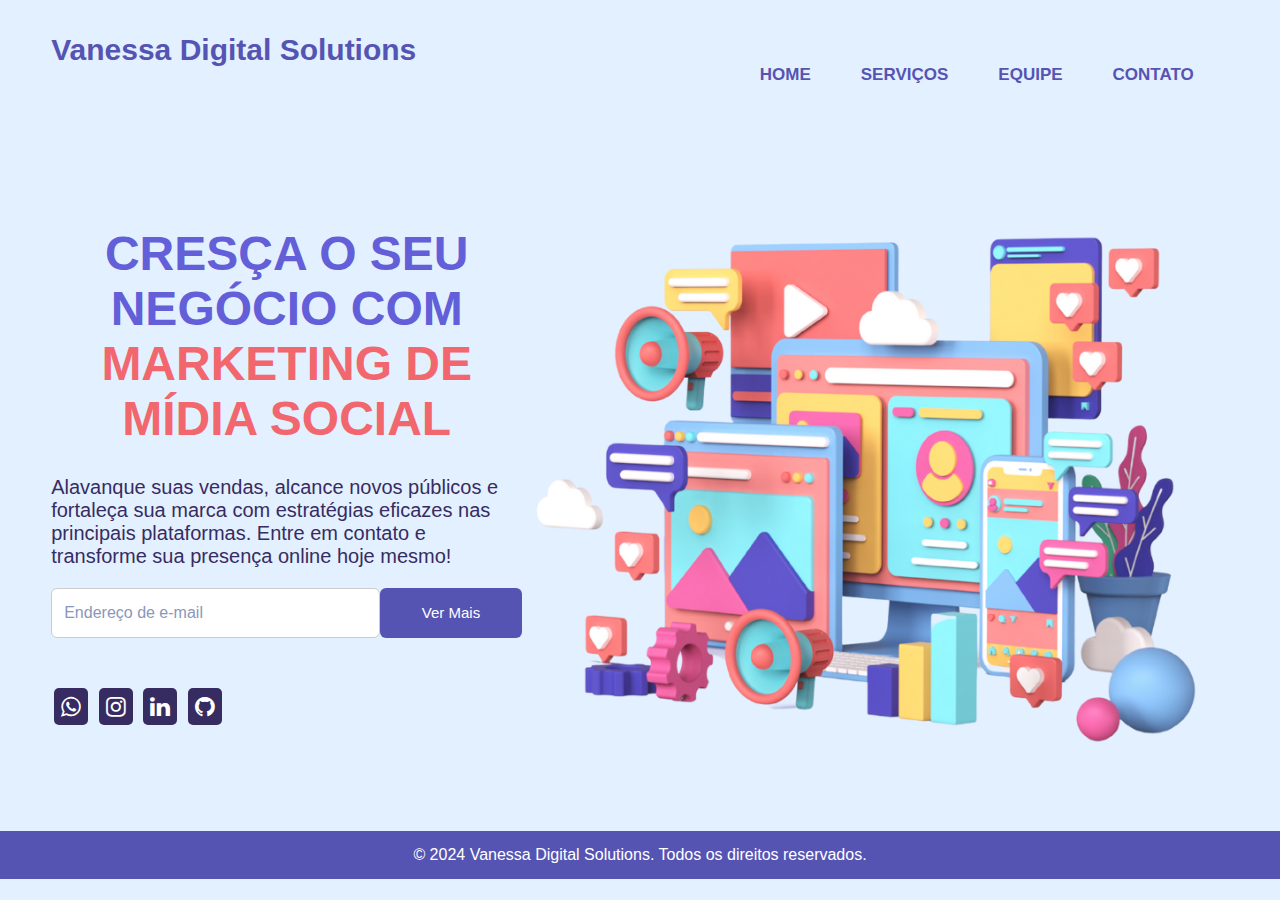
<file: index.html>
<!DOCTYPE html>
<html lang="pt-br">
<head>
    <meta charset="UTF-8">
    <meta name="viewport" content="width=device-width, initial-scale=1.0">
    <link rel="stylesheet" href="https://cdnjs.cloudflare.com/ajax/libs/font-awesome/4.7.0/css/font-awesome.min.css">
    <link rel="stylesheet" href="css/estilo.css">
    <title>Vanessa Digital Solutions</title>
</head>
<body>
    <div class="container">
        <nav>
            <div class="logo">
                <a href="index.html">Vanessa Digital Solutions</a>
            </div>
            <ul>
                <li><a href="index.html" class="active"></a></li>
                <li><a href="home.html">Home</a></li>
                <li><a href="servico.html">Serviços</a></li>
                <li><a href="equipe.html">Equipe</a></li>
                <li><a href="contato.html">Contato</a></li>
            </ul>

            <div class="menu-icon">
                <img src="img/menu-icon.png">
            </div>
        </nav>

        <main>
            <div class="text-bx">
                <h1> Cresça o seu negócio com <b> marketing de mídia social </b></h1>
                <p>
                    Alavanque suas vendas, alcance novos públicos e fortaleça sua marca com estratégias eficazes nas principais plataformas. Entre em contato e transforme sua presença online hoje mesmo!
                </p>

                <div class="input-bx">
                    <input type="email" id="email-input" placeholder="Endereço de e-mail" required>
                    <button id="submit-button">Ver Mais</button>
                </div>
                
                <div class="medias-sociais">
                    <a href="https://api.whatsapp.com/send?phone=5551995987877&text=Ol%C3%A1!%0A%0AObrigada(o)%20por%20entrar%20em%20contato%20com%20a%20Vanessa%20Digital%20Solutions.%20Nosso%20hor%C3%A1rio%20de%20funcionamento%20%C3%A9%20de%20segunda%20a%20sexta-feira,%20das%209h%20%C3%A0s%2018h.%0A%0ARecebemos%20sua%20mensagem%20e%20retornaremos%20o%20mais%20breve%20poss%C3%ADvel%20dentro%20do%20nosso%20hor%C3%A1rio%20de%20funcionamento.%20%0A%0AAgradecemos%20pela%20sua%20paci%C3%AAncia%20e%20compreens%C3%A3o.%0A%0AAtenciosamente,%0AEquipe%20Vanessa%20Digital%20Solutions" target="_blank"> <i class="fa fa-whatsapp"></i> </a>
                    <a href="https://www.instagram.com/vanessaert/" target="_blank"> <i class="fa fa-instagram"></i> </a>
                    <a href="https://www.linkedin.com/in/vanessa-ert-2a7b04191/" target="_blank"> <i class="fa fa-linkedin"></i> </a>
                    <a href="https://github.com/VanessaErt" target="_blank"> <i class="fa fa-github"></i> </a>
                </div>
            </div>

            <div class="img-bx">
                <img src="img/jornada-marketing.png">
            </div>
        </main>
    </div>
    
    <footer>
        <p>&copy; 2024 Vanessa Digital Solutions. Todos os direitos reservados.</p>
    </footer>

    <script src="js/main.js"></script>    
</body>
</html>
</file>
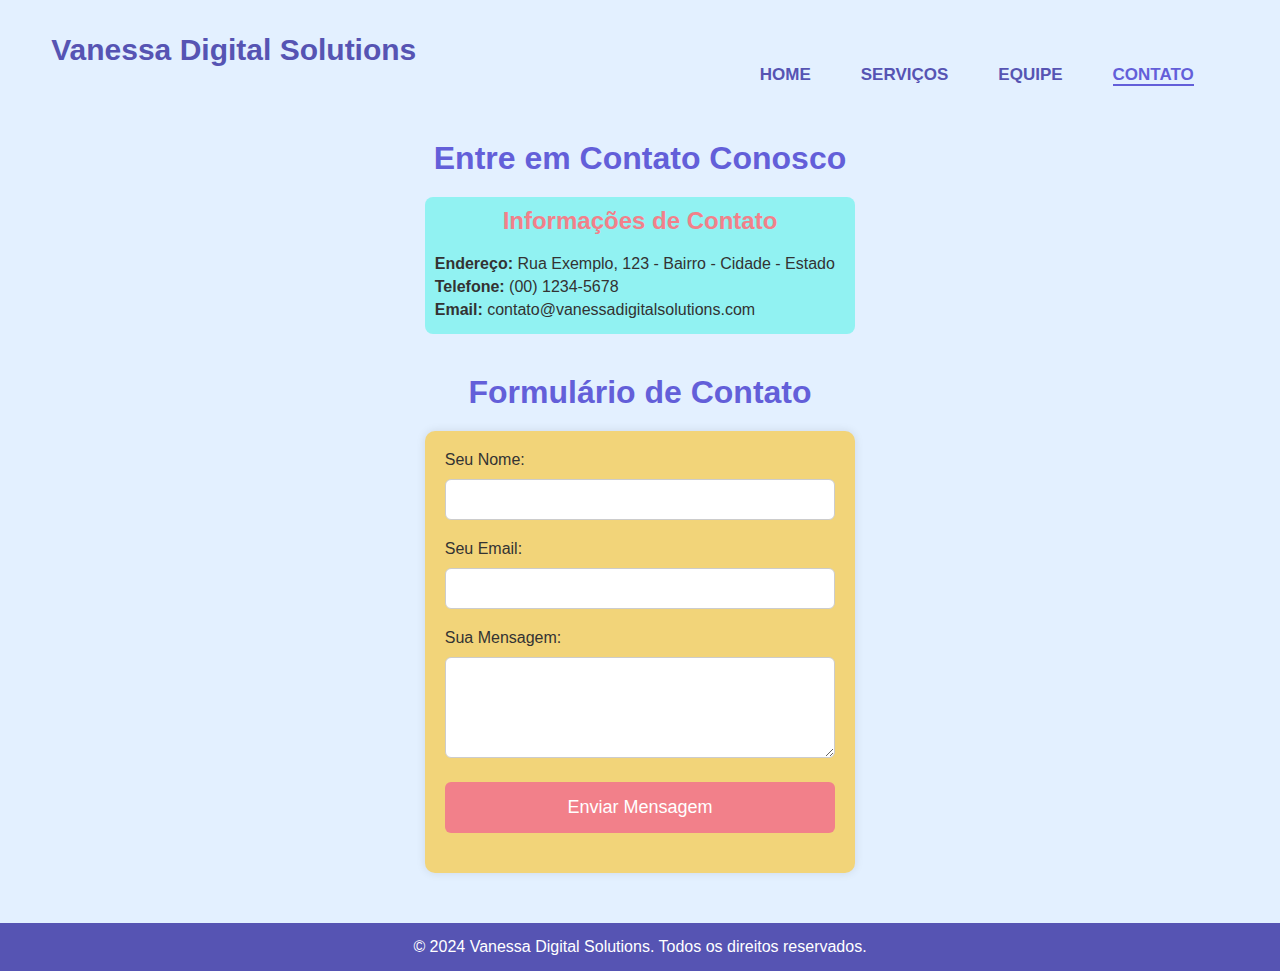
<file: contato.html>
<!DOCTYPE html>
<html lang="pt-br">
<head>
    <meta charset="UTF-8">
    <meta name="viewport" content="width=device-width, initial-scale=1.0">
    <link rel="stylesheet" href="https://cdnjs.cloudflare.com/ajax/libs/font-awesome/4.7.0/css/font-awesome.min.css">
    <link rel="stylesheet" href="css/estilo.css">
    <title>Vanessa Digital Solutions</title>
</head>
<body>
    <div class="container">
        <nav>
            <div class="logo">
                <a href="index.html">Vanessa Digital Solutions</a>
            </div>
            <ul>
                <li><a href="index.html"></a></li>
                <li><a href="home.html">Home</a></li>
                <li><a href="servico.html">Serviços</a></li>
                <li><a href="equipe.html">Equipe</a></li>
                <li><a href="contato.html" class="active">Contato</a></li>
            </ul>
            <div class="menu-icon">
                <img src="img/menu-icon.png" alt="Menu Icon">
            </div>
        </nav>

        <main>
            <div class="container-contato">
                <h1>Entre em Contato Conosco</h1>
                
                <div class="contact-info">
                    <h2>Informações de Contato</h2>
                    <p><strong>Endereço:</strong> Rua Exemplo, 123 - Bairro - Cidade - Estado</p>
                    <p><strong>Telefone:</strong> (00) 1234-5678</p>
                    <p><strong>Email:</strong> contato@vanessadigitalsolutions.com</p>
                </div>
                
                <h2>Formulário de Contato</h2>
                <form id="contact-form" method="post">
                    <label for="name">Seu Nome:</label>
                    <input type="text" id="name" name="name" required>
                    
                    <label for="email">Seu Email:</label>
                    <input type="email" id="email-input" name="email" required>
                    
                    <label for="message">Sua Mensagem:</label>
                    <textarea id="message" name="message" rows="5" required></textarea>
                    
                    <button type="submit" id="submit-button">Enviar Mensagem</button>

                </form>
            </div>
        </main>
    </div>

    <footer>
        <p>&copy; 2024 Vanessa Digital Solutions. Todos os direitos reservados.</p>
    </footer>

    <script src="js/main.js"></script>    
</body>
</html>
</file>
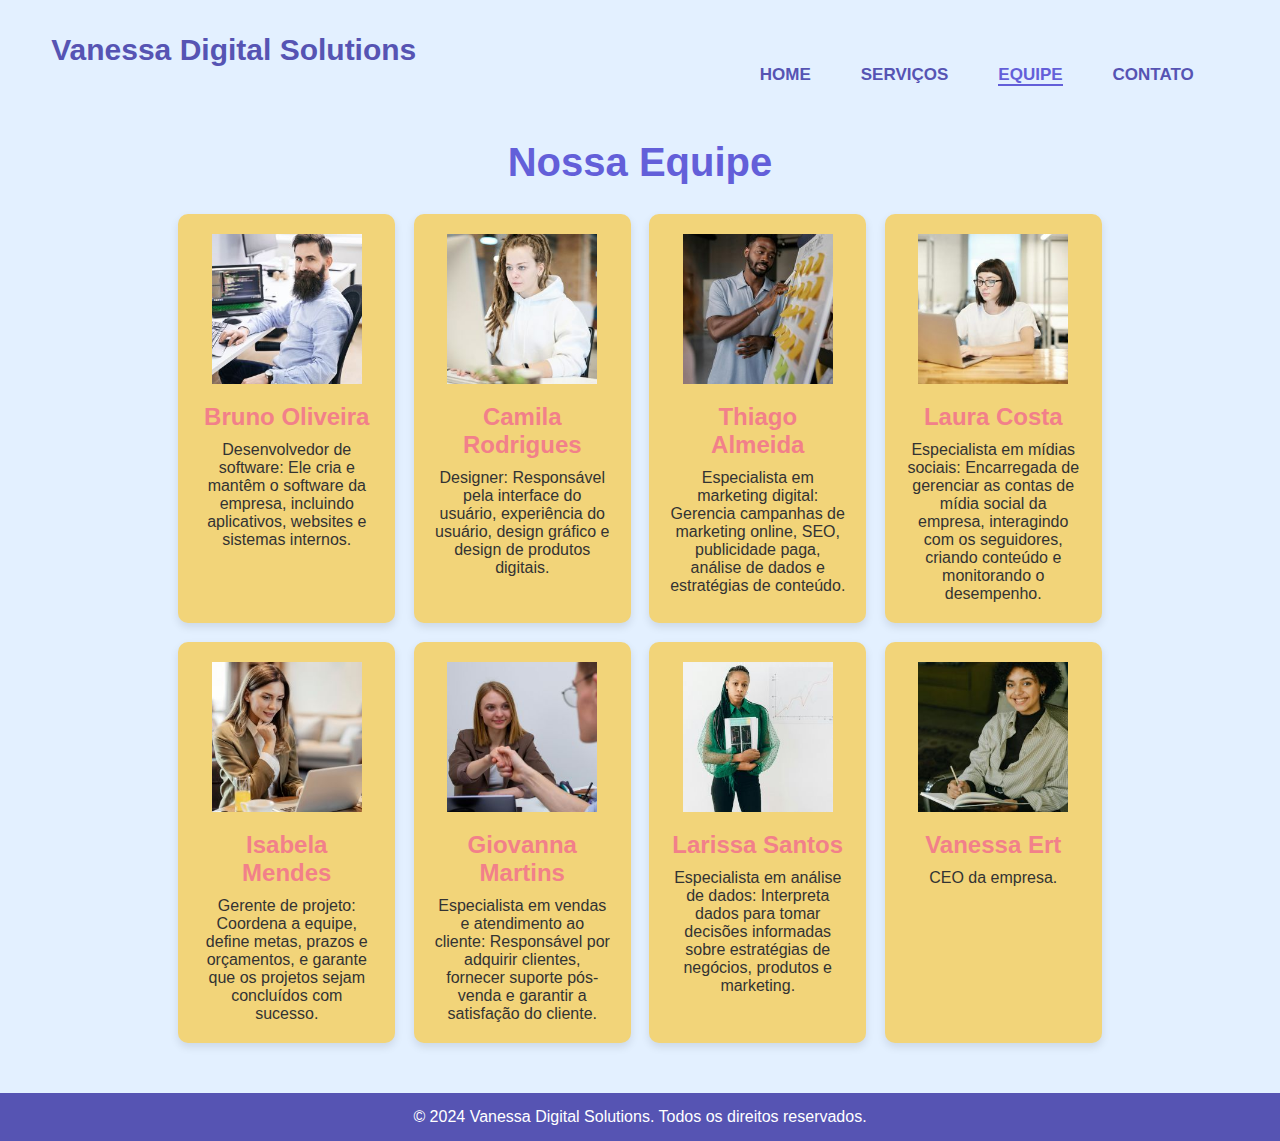
<file: equipe.html>
<!DOCTYPE html>
<html lang="pt-br">
<head>
    <meta charset="UTF-8">
    <meta name="viewport" content="width=device-width, initial-scale=1.0">
    <link rel="stylesheet" href="https://cdnjs.cloudflare.com/ajax/libs/font-awesome/4.7.0/css/font-awesome.min.css">
    <link rel="stylesheet" href="css/estilo.css">
    <title>Vanessa Digital Solutions</title>
</head>
<body>
    <div class="container">
        <nav>
            <div class="logo">
                <a href="index.html">Vanessa Digital Solutions</a>
            </div>
            <ul>
                <li><a href="index.html"></a></li>
                <li><a href="home.html">Home</a></li>
                <li><a href="servico.html">Serviços</a></li>
                <li><a href="equipe.html" class="active">Equipe</a></li>
                <li><a href="contato.html">Contato</a></li>
            </ul>
            <div class="menu-icon">
                <img src="img/menu-icon.png" alt="Menu Icon">
            </div>
        </nav>

        <main>
            <div class="container-equipe">
                <section>
                    <h1>Nossa Equipe</h1>
                    <div class="team-members">
                        <div class="team-member">
                            <img src="img/equipe/1-Desenvolvedor-de-software.jpg" alt="Membro 1">
                            <h3>Bruno Oliveira</h3>
                            <p>Desenvolvedor de software: Ele cria e mantêm o software da empresa, incluindo aplicativos, websites e sistemas internos.</p>
                        </div>
            
                        <div class="team-member">
                            <img src="img/equipe/2-Designer.jpg" alt="Membro 2">
                            <h3>Camila Rodrigues</h3>
                            <p>Designer: Responsável pela interface do usuário, experiência do usuário, design gráfico e design de produtos digitais.</p>
                        </div>
            
                        <div class="team-member">
                            <img src="img/equipe/3-Especialista-em marketing-digital.jpg" alt="Membro 3">
                            <h3>Thiago Almeida</h3>
                            <p>Especialista em marketing digital: Gerencia campanhas de marketing online, SEO, publicidade paga, análise de dados e estratégias de conteúdo.</p>
                        </div>
            
                        <div class="team-member">
                            <img src="img/equipe/4-Especialista-em- mídias-sociais.jpg" alt="Membro 4">
                            <h3>Laura Costa</h3>
                            <p>Especialista em mídias sociais: Encarregada de gerenciar as contas de mídia social da empresa, interagindo com os seguidores, criando conteúdo e monitorando o desempenho.</p>
                        </div>
            
                        <div class="team-member">
                            <img src="img/equipe/5-Gerente-de-projeto.jpg" alt="Membro 5">
                            <h3>Isabela Mendes</h3>
                            <p>Gerente de projeto: Coordena a equipe, define metas, prazos e orçamentos, e garante que os projetos sejam concluídos com sucesso.</p>
                        </div>
            
                        <div class="team-member">
                            <img src="img/equipe/6-Especialista-em-vendas-e-atendimento-ao-cliente.jpg" alt="Membro 6">
                            <h3>Giovanna Martins</h3>
                            <p>Especialista em vendas e atendimento ao cliente: Responsável por adquirir clientes, fornecer suporte pós-venda e garantir a satisfação do cliente.</p>
                        </div>
            
                        <div class="team-member">
                            <img src="img/equipe/7-Especialista-em-análise-de-dados.jpg" alt="Membro 7">
                            <h3>Larissa Santos</h3>
                            <p>Especialista em análise de dados: Interpreta dados para tomar decisões informadas sobre estratégias de negócios, produtos e marketing.</p>
                        </div>
            
                        <div class="team-member">
                            <img src="img/equipe/8-ceo.jpg" alt="Membro 8">
                            <h3>Vanessa Ert</h3>
                            <p>CEO da empresa.</p>
                        </div>
                    </div>
                </section>
            </div>
        </main>
    </div>

    <footer>
        <p>&copy; 2024 Vanessa Digital Solutions. Todos os direitos reservados.</p>
    </footer>

    <script src="js/main.js"></script>    
</body>
</html>
</file>
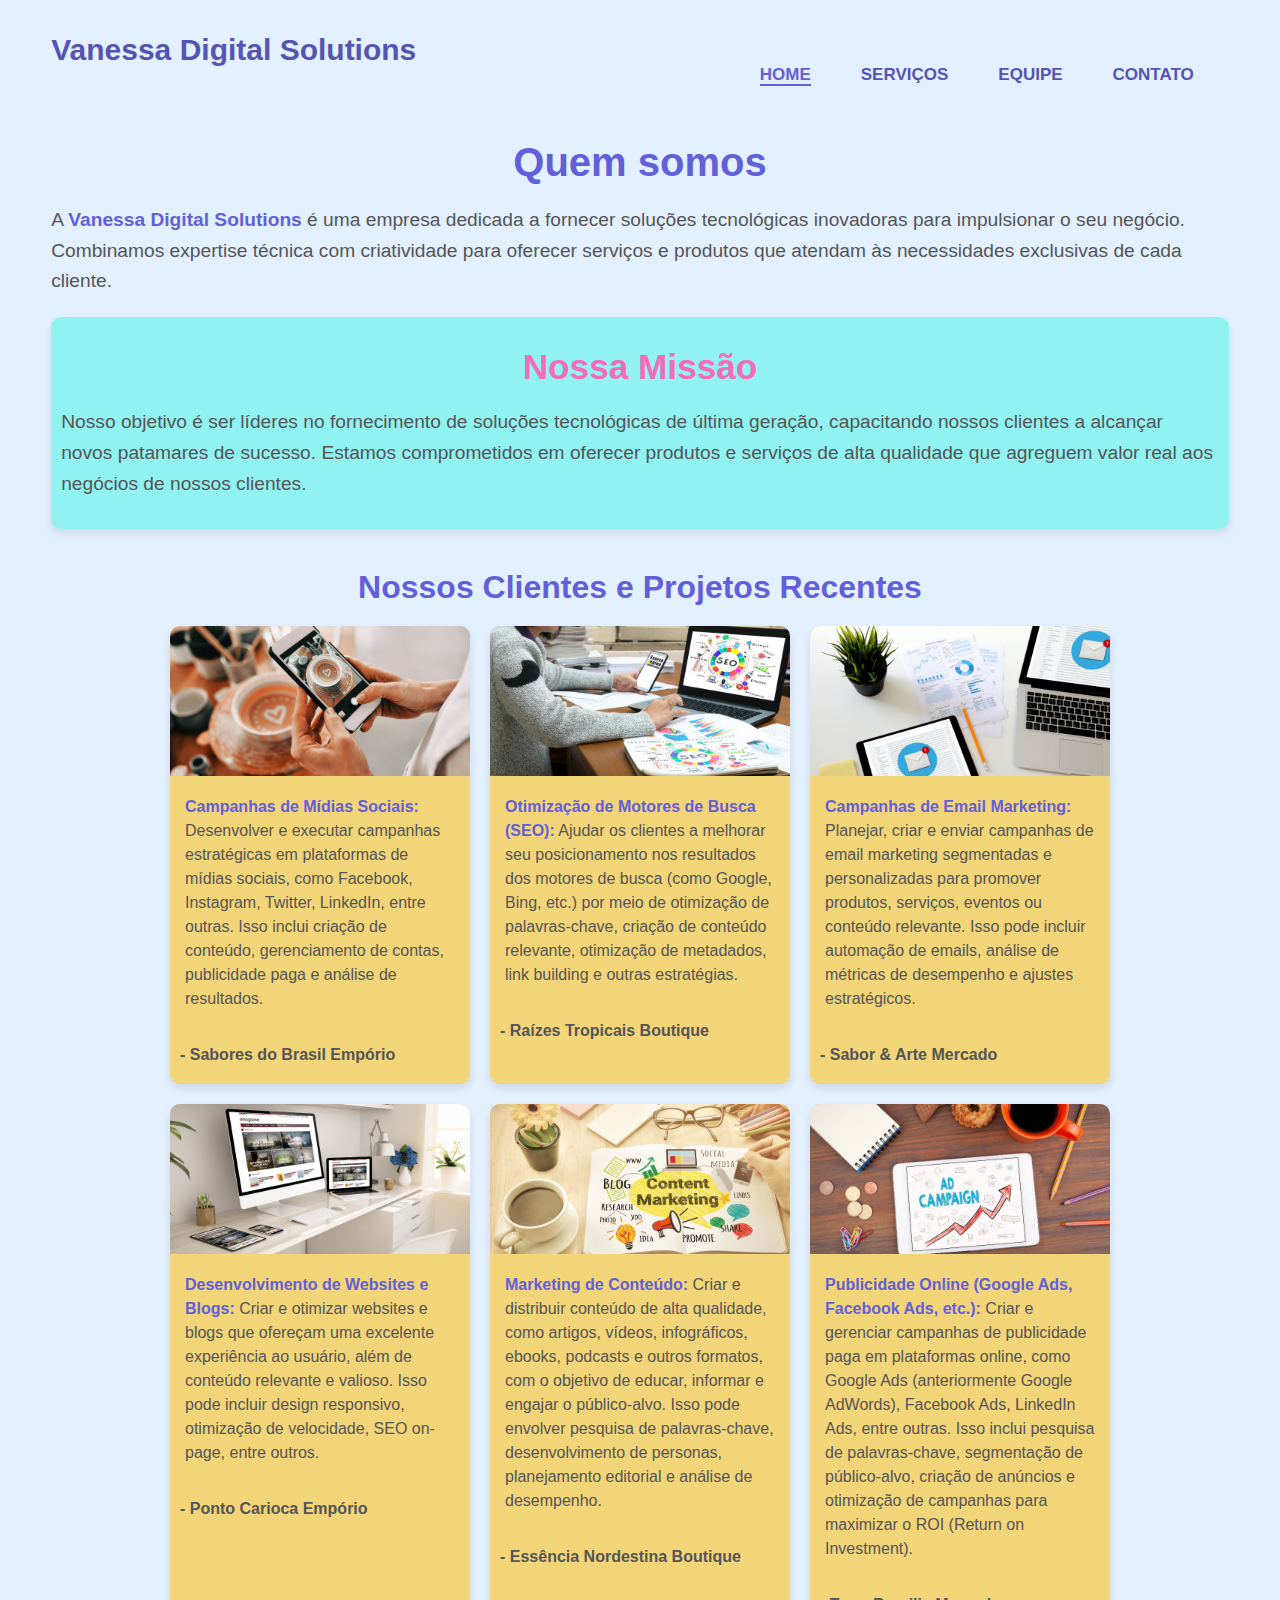
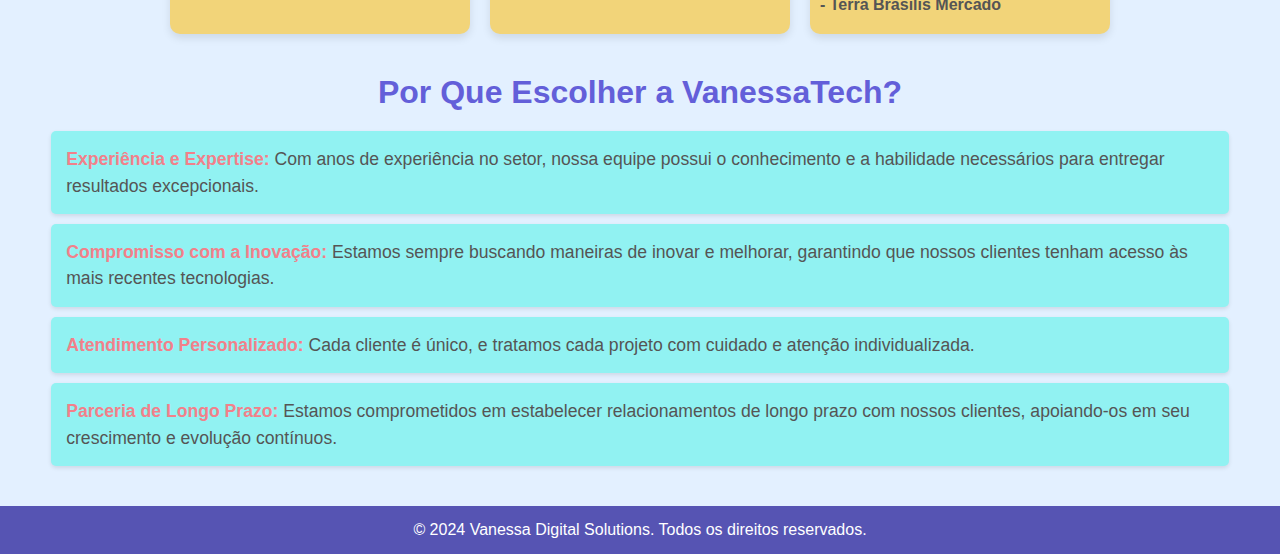
<file: home.html>
<!DOCTYPE html>
<html lang="pt-br">
<head>
    <meta charset="UTF-8">
    <meta name="viewport" content="width=device-width, initial-scale=1.0">
    <link rel="stylesheet" href="https://cdnjs.cloudflare.com/ajax/libs/font-awesome/4.7.0/css/font-awesome.min.css">
    <link rel="stylesheet" href="css/estilo.css">
    <title>Vanessa Digital Solutions</title>
</head>
<body>
    <div class="container">
        <!-- Navigation -->
        <nav>
            <div class="logo">
                <a href="index.html">Vanessa Digital Solutions</a>
            </div>
            <ul>
                <li><a href="index.html"></a></li>
                <li><a href="home.html" class="active">Home</a></li>
                <li><a href="servico.html">Serviços</a></li>
                <li><a href="equipe.html">Equipe</a></li>
                <li><a href="contato.html">Contato</a></li>
            </ul>
            <div class="menu-icon">
                <img src="img/menu-icon.png" alt="Menu Icon">
            </div>
        </nav>

        <!-- Main Content -->
        <main>
            <div class="container-color-bg">
                <div class="quem-somos">
                    <h1>Quem somos</h1>
                    <p>A <strong>Vanessa Digital Solutions</strong> é uma empresa dedicada a fornecer soluções tecnológicas inovadoras para impulsionar o seu negócio. Combinamos expertise técnica com criatividade para oferecer serviços e produtos que atendam às necessidades exclusivas de cada cliente.</p>
                    
                    <!-- Nossa Missão Section -->
                    <section id="nossa-missao">
                        <h2 class="center">Nossa Missão</h2>
                        <p>Nosso objetivo é ser líderes no fornecimento de soluções tecnológicas de última geração, capacitando nossos clientes a alcançar novos patamares de sucesso. Estamos comprometidos em oferecer produtos e serviços de alta qualidade que agreguem valor real aos negócios de nossos clientes.</p>
                    </section>
                    
                    <!-- Clientes e Projetos Recentes Section -->
                    <div class="clientes-projetos"> 
                        <h2>Nossos Clientes e Projetos Recentes</h2>
                        <div class="projects">
                            <div class="project">
                                <img src="img/Projetos/1- Campanhas de Mídias Sociais.jpg" alt="Projeto 1">
                                <p><strong>Campanhas de Mídias Sociais:</strong> Desenvolver e executar campanhas estratégicas em plataformas de mídias sociais, como Facebook, Instagram, Twitter, LinkedIn, entre outras. Isso inclui criação de conteúdo, gerenciamento de contas, publicidade paga e análise de resultados.</p>
                                <div class="company-name">
                                    <h4>- Sabores do Brasil Empório</h4>
                                </div>
                            </div>
                            <div class="project">
                                <img src="img/Projetos/2- Otimização de Motores de Busca (SEO).jpg" alt="Projeto 2">
                                <p><strong>Otimização de Motores de Busca (SEO):</strong> Ajudar os clientes a melhorar seu posicionamento nos resultados dos motores de busca (como Google, Bing, etc.) por meio de otimização de palavras-chave, criação de conteúdo relevante, otimização de metadados, link building e outras estratégias.</p>
                                <div class="company-name">
                                    <h4>- Raízes Tropicais Boutique</h4>
                                </div>
                            </div>
                            <div class="project">
                                <img src="img/Projetos/3- Campanhas de Email Marketing.jpg" alt="Projeto 3">
                                <p><strong>Campanhas de Email Marketing:</strong> Planejar, criar e enviar campanhas de email marketing segmentadas e personalizadas para promover produtos, serviços, eventos ou conteúdo relevante. Isso pode incluir automação de emails, análise de métricas de desempenho e ajustes estratégicos.</p>
                                <div class="company-name">
                                    <h4>- Sabor & Arte Mercado</h4>
                                </div>
                            </div>
                            <div class="project">
                                <img src="img/Projetos/4- Desenvolvimento de Websites e Blogs.jpg" alt="Projeto 4">
                                <p><strong>Desenvolvimento de Websites e Blogs:</strong> Criar e otimizar websites e blogs que ofereçam uma excelente experiência ao usuário, além de conteúdo relevante e valioso. Isso pode incluir design responsivo, otimização de velocidade, SEO on-page, entre outros.</p>
                                <div class="company-name">
                                    <h4>- Ponto Carioca Empório</h4>
                                </div>
                            </div>
                            <div class="project">
                                <img src="img/Projetos/5- Marketing de Conteúdo.jpg" alt="Projeto 5">
                                <p><strong>Marketing de Conteúdo:</strong> Criar e distribuir conteúdo de alta qualidade, como artigos, vídeos, infográficos, ebooks, podcasts e outros formatos, com o objetivo de educar, informar e engajar o público-alvo. Isso pode envolver pesquisa de palavras-chave, desenvolvimento de personas, planejamento editorial e análise de desempenho.</p>
                                <div class="company-name">
                                    <h4>- Essência Nordestina Boutique</h4>
                                </div>
                            </div>
                            <div class="project">
                                <img src="img/Projetos/6- Publicidade Online (Google Ads, Facebook Ads, etc.).jpg" alt="Projeto 6">
                                <p><strong>Publicidade Online (Google Ads, Facebook Ads, etc.):</strong> Criar e gerenciar campanhas de publicidade paga em plataformas online, como Google Ads (anteriormente Google AdWords), Facebook Ads, LinkedIn Ads, entre outras. Isso inclui pesquisa de palavras-chave, segmentação de público-alvo, criação de anúncios e otimização de campanhas para maximizar o ROI (Return on Investment).</p>
                                <div class="company-name">
                                    <h4>- Terra Brasilis Mercado</h4>
                                </div>
                            </div>
                        </div>
                    </div>  

                    <!-- Por Que Escolher Nos Section -->
                    <section id="por-que-escolher-nos">
                        <h2 class="center">Por Que Escolher a VanessaTech?</h2>
                        <ul>
                            <li><strong>Experiência e Expertise:</strong> Com anos de experiência no setor, nossa equipe possui o conhecimento e a habilidade necessários para entregar resultados excepcionais.</li>
                            <li><strong>Compromisso com a Inovação:</strong> Estamos sempre buscando maneiras de inovar e melhorar, garantindo que nossos clientes tenham acesso às mais recentes tecnologias.</li>
                            <li><strong>Atendimento Personalizado:</strong> Cada cliente é único, e tratamos cada projeto com cuidado e atenção individualizada.</li>
                            <li><strong>Parceria de Longo Prazo:</strong> Estamos comprometidos em estabelecer relacionamentos de longo prazo com nossos clientes, apoiando-os em seu crescimento e evolução contínuos.</li>
                        </ul>
                    </section>
                </div>
            </div>
        </main>
    </div>

    <!-- Footer -->
    <footer>
        <p>&copy; 2024 Vanessa Digital Solutions. Todos os direitos reservados.</p>
    </footer>

    <script src="js/main.js"></script>    
</body>
</html>
</file>
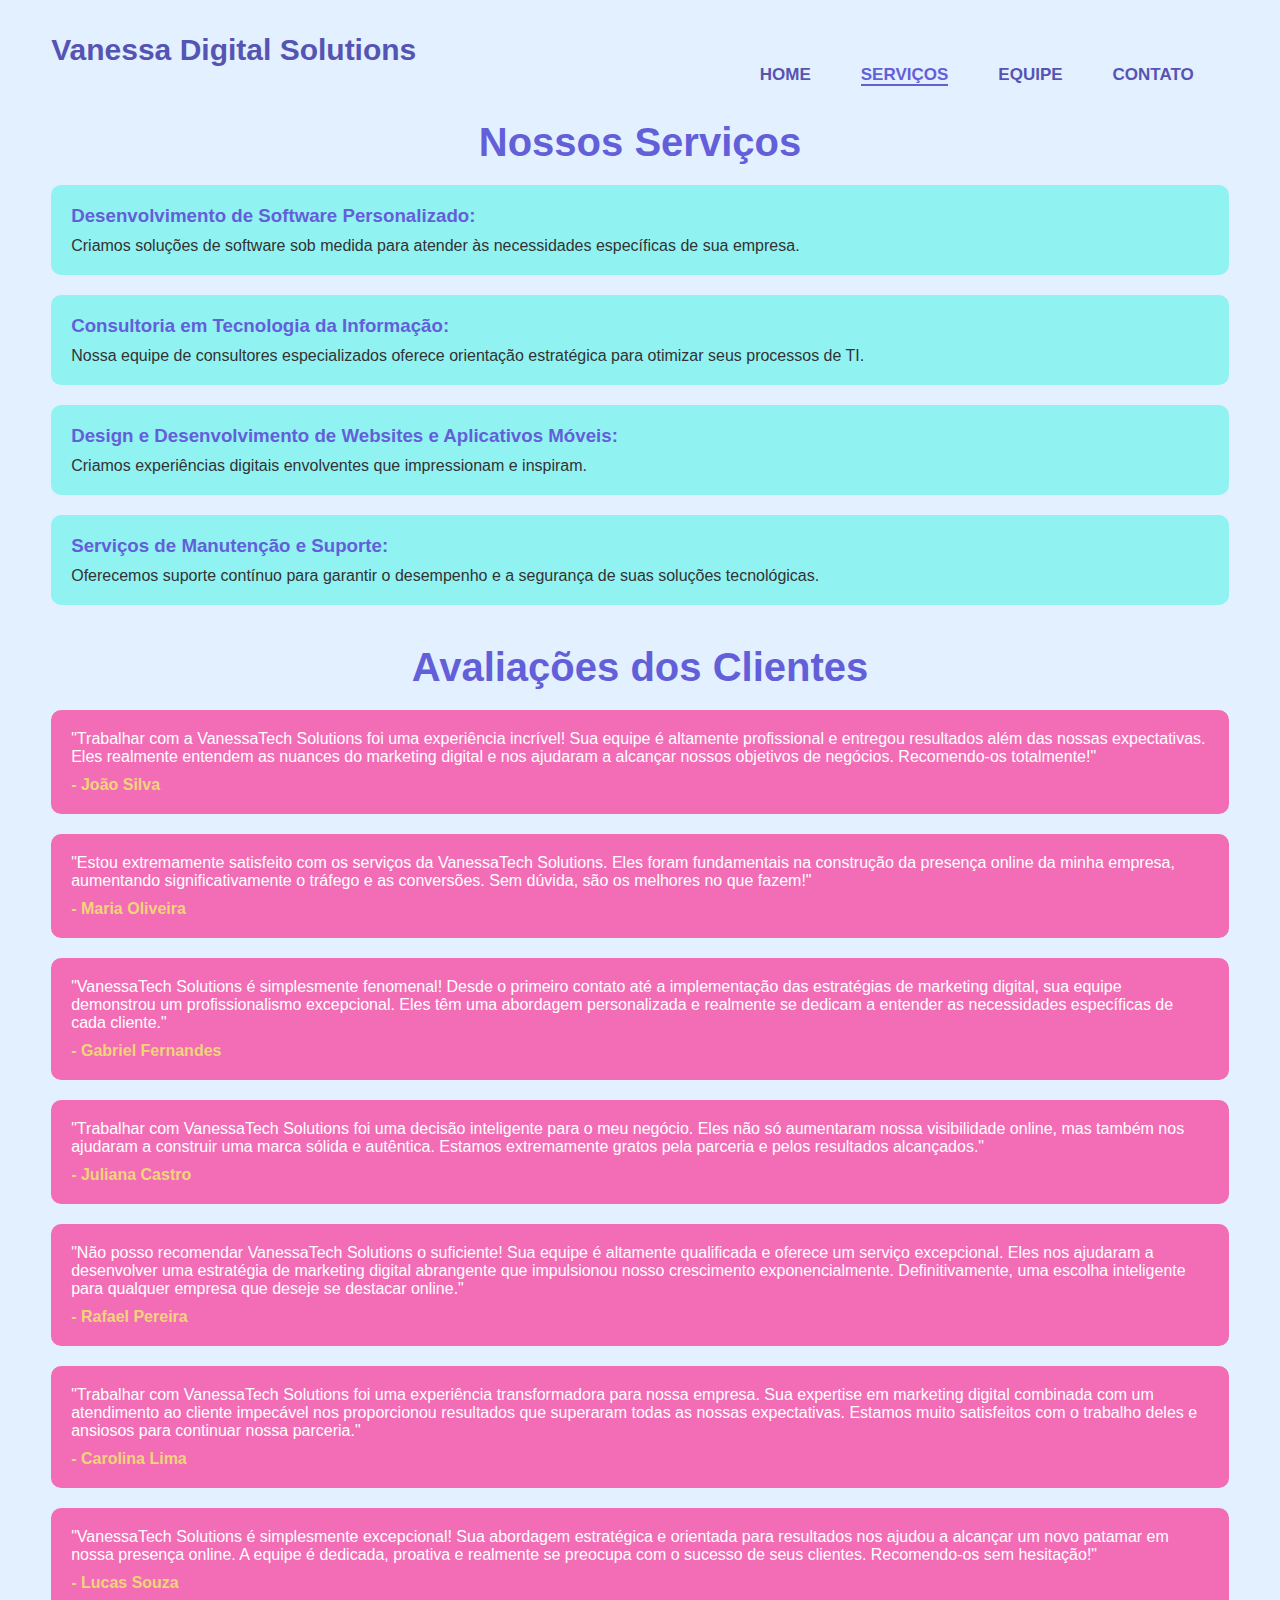
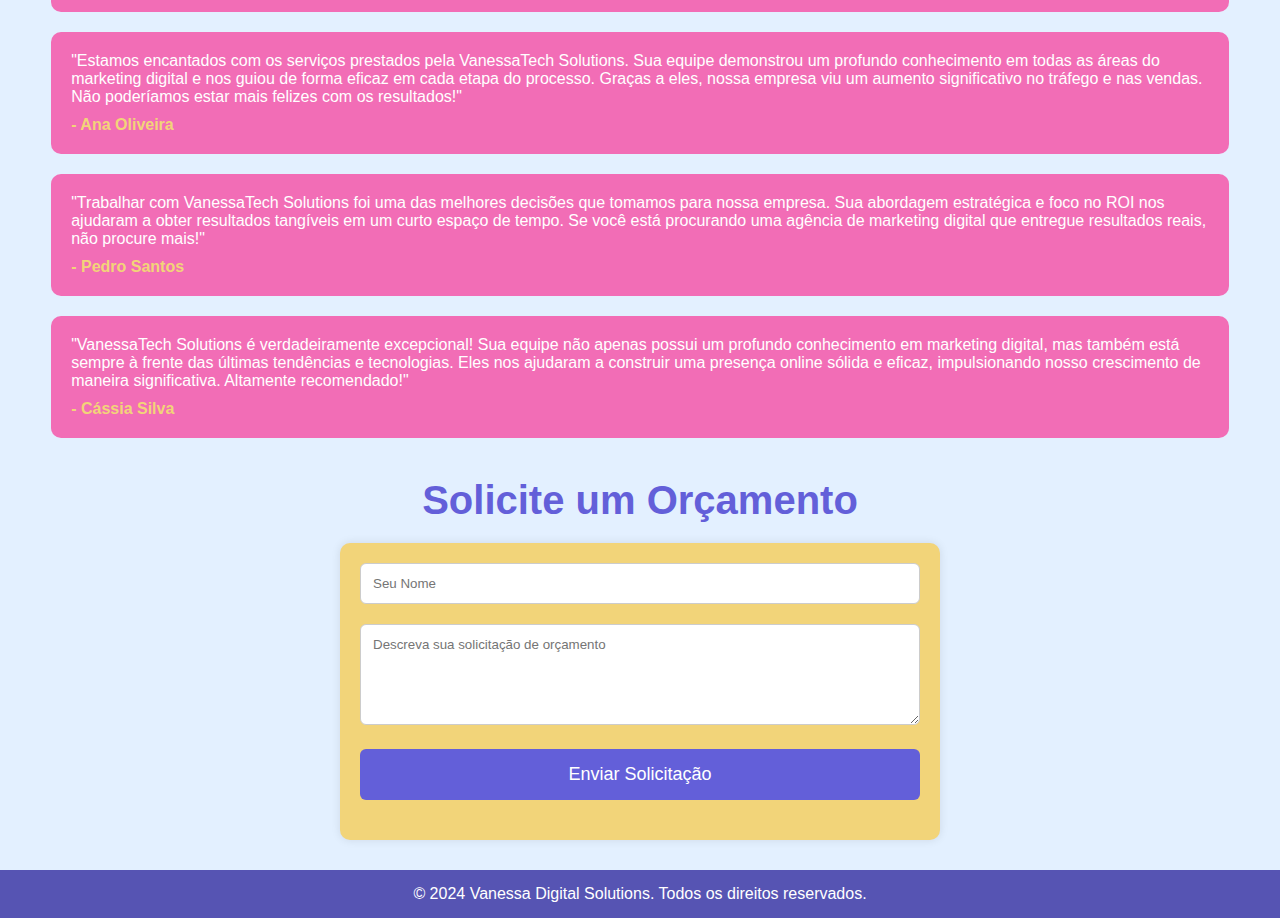
<file: servico.html>
<!DOCTYPE html>
<html lang="pt-br">
<head>
    <meta charset="UTF-8">
    <meta name="viewport" content="width=device-width, initial-scale=1.0">
    <link rel="stylesheet" href="https://cdnjs.cloudflare.com/ajax/libs/font-awesome/4.7.0/css/font-awesome.min.css">
    <link rel="stylesheet" href="css/estilo.css">
    <title>Vanessa Digital Solutions</title>
</head>
<body>
    <div class="container">
        <nav>
            <div class="logo">
                <a href="index.html">Vanessa Digital Solutions</a>
            </div>
            <ul>
                <li><a href="index.html"></a></li>
                <li><a href="home.html">Home</a></li>
                <li><a href="servico.html" class="active">Serviços</a></li>
                <li><a href="equipe.html">Equipe</a></li>
                <li><a href="contato.html">Contato</a></li>
            </ul>
            <div class="menu-icon">
                <img src="img/menu-icon.png" alt="Menu Icon">
            </div>
        </nav>

        <section class="servicos">
            <div class="servicos-conteudo">
                <h2>Nossos Serviços</h2>
               
                <div class="service">
                    <h3>Desenvolvimento de Software Personalizado:</h3>
                    <p>Criamos soluções de software sob medida para atender às necessidades específicas de sua empresa.</p>
                </div>
                <div class="service">
                    <h3>Consultoria em Tecnologia da Informação:</h3>
                    <p>Nossa equipe de consultores especializados oferece orientação estratégica para otimizar seus processos de TI.</p>
                </div>
                <div class="service">
                    <h3>Design e Desenvolvimento de Websites e Aplicativos Móveis:</h3>
                    <p>Criamos experiências digitais envolventes que impressionam e inspiram.</p>
                </div>
                <div class="service">
                    <h3>Serviços de Manutenção e Suporte:</h3>
                    <p>Oferecemos suporte contínuo para garantir o desempenho e a segurança de suas soluções tecnológicas.</p>
                </div>
            </div>
        </section>

        <section class="testimonial-section">
            <h2>Avaliações dos Clientes</h2>
            <div class="testimonial">
                <p>"Trabalhar com a VanessaTech Solutions foi uma experiência incrível! Sua equipe é altamente profissional e entregou resultados além das nossas expectativas. Eles realmente entendem as nuances do marketing digital e nos ajudaram a alcançar nossos objetivos de negócios. Recomendo-os totalmente!"</p>
                <p class="client-name">- João Silva</p>
            </div>
            <div class="testimonial">
                <p>"Estou extremamente satisfeito com os serviços da VanessaTech Solutions. Eles foram fundamentais na construção da presença online da minha empresa, aumentando significativamente o tráfego e as conversões. Sem dúvida, são os melhores no que fazem!"</p>
                <p class="client-name">- Maria Oliveira</p>
            </div>
            <div class="testimonial">
                <p>"VanessaTech Solutions é simplesmente fenomenal! Desde o primeiro contato até a implementação das estratégias de marketing digital, sua equipe demonstrou um profissionalismo excepcional. Eles têm uma abordagem personalizada e realmente se dedicam a entender as necessidades específicas de cada cliente."</p>
                <p class="client-name">- Gabriel Fernandes</p>
            </div>
            <div class="testimonial">
                <p>"Trabalhar com VanessaTech Solutions foi uma decisão inteligente para o meu negócio. Eles não só aumentaram nossa visibilidade online, mas também nos ajudaram a construir uma marca sólida e autêntica. Estamos extremamente gratos pela parceria e pelos resultados alcançados."</p>
                <p class="client-name">- Juliana Castro</p>
            </div>
            <div class="testimonial">
                <p>"Não posso recomendar VanessaTech Solutions o suficiente! Sua equipe é altamente qualificada e oferece um serviço excepcional. Eles nos ajudaram a desenvolver uma estratégia de marketing digital abrangente que impulsionou nosso crescimento exponencialmente. Definitivamente, uma escolha inteligente para qualquer empresa que deseje se destacar online."</p>
                <p class="client-name">- Rafael Pereira</p>
            </div>
            <div class="testimonial">
                <p>"Trabalhar com VanessaTech Solutions foi uma experiência transformadora para nossa empresa. Sua expertise em marketing digital combinada com um atendimento ao cliente impecável nos proporcionou resultados que superaram todas as nossas expectativas. Estamos muito satisfeitos com o trabalho deles e ansiosos para continuar nossa parceria."</p>
                <p class="client-name">- Carolina Lima</p>
            </div>
            <div class="testimonial">
                <p>"VanessaTech Solutions é simplesmente excepcional! Sua abordagem estratégica e orientada para resultados nos ajudou a alcançar um novo patamar em nossa presença online. A equipe é dedicada, proativa e realmente se preocupa com o sucesso de seus clientes. Recomendo-os sem hesitação!"</p>
                <p class="client-name">- Lucas Souza</p>
            </div>
            <div class="testimonial">
                <p>"Estamos encantados com os serviços prestados pela VanessaTech Solutions. Sua equipe demonstrou um profundo conhecimento em todas as áreas do marketing digital e nos guiou de forma eficaz em cada etapa do processo. Graças a eles, nossa empresa viu um aumento significativo no tráfego e nas vendas. Não poderíamos estar mais felizes com os resultados!"</p>
                <p class="client-name">- Ana Oliveira</p>
            </div>
            <div class="testimonial">
                <p>"Trabalhar com VanessaTech Solutions foi uma das melhores decisões que tomamos para nossa empresa. Sua abordagem estratégica e foco no ROI nos ajudaram a obter resultados tangíveis em um curto espaço de tempo. Se você está procurando uma agência de marketing digital que entregue resultados reais, não procure mais!"</p>
                <p class="client-name">- Pedro Santos</p>
            </div>
            <div class="testimonial">
                <p>"VanessaTech Solutions é verdadeiramente excepcional! Sua equipe não apenas possui um profundo conhecimento em marketing digital, mas também está sempre à frente das últimas tendências e tecnologias. Eles nos ajudaram a construir uma presença online sólida e eficaz, impulsionando nosso crescimento de maneira significativa. Altamente recomendado!"</p>
                <p class="client-name">- Cássia Silva</p>
            </div>
        </section>
        
        <section class="orcamento">
            <h2>Solicite um Orçamento</h2>
            <form class="solicitar-orcamento" id="solicitar-orcamento">
                <input type="text" id="client-name" name="client-name" placeholder="Seu Nome" required>
                <textarea id="message" name="message" rows="5" placeholder="Descreva sua solicitação de orçamento" required></textarea>
                <button type="submit">Enviar Solicitação</button>
            </form>
        </section>
        
    </div>

    <footer>
        <p>&copy; 2024 Vanessa Digital Solutions. Todos os direitos reservados.</p>
    </footer>

    <script src="js/main.js"></script>
</body>
</html>
</file>
<file: css/estilo.css>
*{
    margin: 0;
    padding: 0;
    box-sizing: border-box;
    font-family: 'Roboto', sans-serif;
}

body  {
    background-color: #e3f0ff;
    min-height: 100vh;
}

.container {
    max-width: 1300px;
    margin: 0 auto;
    padding: 0 4%;
}

nav {
    display: flex;
    justify-content: space-between;
    align-items: center;
    height: 100px;
}

nav .menu-icon {
    cursor: pointer;
    display: none;
}

nav .logo a {
    font-size: 30px;
    font-weight: bold;
    color: #5654b3;
    text-decoration: none;
}

nav ul {
    display: flex;
    list-style: none;
    align-items: center;
}

nav ul li {
    padding: 0 15px;
    margin-top: 50px;
}

nav ul li a {
    text-decoration: none;
    font-size: 17px;
    text-transform: uppercase;
    color: #5654b3;
}

main {
    margin-top: 20px;
    display: flex;
    align-items: center;
    justify-content: space-between;
    color: white;
}

.text-bx {
    width: 40%;
}

.text-bx h1 {
    font-size: 3rem;
    text-transform: uppercase;
    text-align: center;
    color: #635FD9;
    margin-bottom: 30px;
    font-size: 3em;
}

.text-bx h1 b {
    color: #f1676d;
}

.text-bx p {
    color: #372c62;
    font-weight: 400;
    font-size: 20px;
    margin-top: 20px;
}

.input-bx {
    margin: 20px 0;
    display: flex;
}

.input-bx input {
    width: 60%;
    display: block;
    height: 50px;
    padding: 10px;
    border: none;
    outline: none;
    color: #8997b9;
    font-size: 16px;
}

.input-bx input::placeholder {
    color: #8997b9;
}

.input-bx button {
    outline: none;
    border: none;
    background-color: #5654b3;
    padding: 10px;
    color: pointer;
    font-size: 15px;
    width: 200px;
}

.medias-sociais {
    margin-top: 30px;
}

.medias-sociais a {
    text-decoration: none;
}

.medias-sociais i {
    font-size: 23px;
    margin: 0 3px;
    color: white;
    background-color: #372c62;
    padding: 7px;
    border-radius: 5px;
}

.img-bx {
    width: 60%;
}

.img-bx img {
    width: 100%;
}

/* Estilos para a barra de navegação */
nav ul {
    list-style-type: none;
    display: flex;
    justify-content: center;
}

nav ul li {
    margin-right: 20px;
}

nav ul li a {
    text-decoration: none;
    color: #5654b3;
    font-weight: bold;
    transition: color 0.3s ease;
}

/* Estilos para links ativos */
nav ul li a.active {
    color: #635FD9; 
    border-bottom: 2px solid #635FD9; 
    transition: border-bottom 0.3s ease; 
}

nav ul li a:hover {
    color: #f1676d;
}

 /* Estilos para a seção "Quem somos" */
 .quem-somos {
    margin: 20px auto;
    font-family: 'Arial', sans-serif;
}

.quem-somos h1 {
    color: #635FD9; 
    text-align: center; 
    font-size: 2.5em; 
    margin-bottom: 20px; 
}

.quem-somos h2 {
    text-align: center; 
    color: #635FD9; 
    font-size: 2em; 
    font-family: 'Arial', sans-serif;
}

.quem-somos p {
    color: #555; 
    font-size: 1.2em; 
    line-height: 1.6; 
    margin-bottom: 20px;
}

.quem-somos strong {
    color: #635FD9; 
}

/* Estilos para a seção "Nossa Missão" */
#nossa-missao {
    background-color: #91F2F2;
    padding: 10px; 
    border-radius: 10px; 
    box-shadow: 0 4px 8px rgba(0, 0, 0, 0.1);
    margin: 20px auto;
}

#nossa-missao h2 {
    color: #F26DB6; 
    text-align: center; 
    font-size: 2.2em; 
    margin-bottom: 20px; 
    margin: 20px auto;
}

#nossa-missao p {
    color: #555; 
    font-size: 1.2em; 
    line-height: 1.6; 
}

/* Estilos para a seção de projetos */
.container-color-bg .clientes-projetos > h2 {
    text-align: center; 
    color: #635FD9; 
    font-size: 2em; 
    margin-top: 40px;
    margin-bottom: 20px; 
    font-family: 'Arial', sans-serif; 
}
.projects {
    display: flex;
    flex-wrap: wrap;
    gap: 20px;
    justify-content: center;
}

.project {
    background-color: #F2D479; 
    border-radius: 10px; 
    box-shadow: 0 4px 8px rgba(0, 0, 0, 0.1); 
    overflow: hidden; 
    width: 300px; 
    transition: transform 0.3s; 
}

.project img {
    width: 100%; 
    height: auto; 
}

.project p {
    padding: 15px; 
    color: #555; 
    font-family: 'Arial', sans-serif; 
    font-size: 1em;
    line-height: 1.5; 
}

.project .company-name {
    color: #555;
    font-family: 'Arial', sans-serif; 
    font-size: 1em; 
    text-align: left;
    margin-left: 10px;
    margin-bottom: 20px
}

.project strong {
    color: #635FD9; 
}

.project:hover {
    transform: scale(1.05); 
}

/* Estilos para a seção "Por Que Escolher a VanessaTech?" */
#por-que-escolher-nos {
    margin: 40px auto; 
}

#por-que-escolher-nos h2 {
    text-align: center; 
    color: #635FD9; 
    font-size: 2em; 
    margin-bottom: 20px; 
    font-family: 'Arial', sans-serif; 
}

#por-que-escolher-nos ul {
    list-style: none; 
    padding: 0; 
}

#por-que-escolher-nos ul li {
    background-color: #91F2F2; 
    padding: 15px; 
    margin-bottom: 10px; 
    border-radius: 5px; 
    box-shadow: 0 2px 4px rgba(0, 0, 0, 0.1); 
    font-family: 'Arial', sans-serif; 
    font-size: 1.1em; 
    line-height: 1.5; 
    color: #555;
}

#por-que-escolher-nos ul li strong {
    color: #F2808A; 
    font-weight: bold; 
}

#por-que-escolher-nos ul li:hover {
    background-color: #f3bedb; 
    cursor: pointer; 
    transition: background-color 0.3s ease; 
}

/* Estilos para a seção serviços */
.servicos-conteudo h2 {
    color: #635FD9; 
    text-align: center; 
    font-size: 2.5em; 
    margin-bottom: 20px; 
    margin: 20px auto;
}
.service {
    background-color: #91F2F2;
    padding: 20px;
    border-radius: 10px;
    margin-bottom: 20px;
}

.service h3 {
    color: #635FD9;
    margin-bottom: 10px;
}

.service p {
    color: #333;
}

/* Estilos para a seção depoimentos */
.testimonial-section .testimonial {
    background-color: #F26DB6;
    color: #fff;
    padding: 20px;
    border-radius: 10px;
    margin-bottom: 20px;
}

.testimonial-section h2 {
    color: #635FD9; 
    text-align: center; 
    font-size: 2.5em; 
    margin-bottom: 20px; 
    margin-top: 40px;
}

.testimonial-section .testimonial p.client-name {
    font-weight: bold;
    color: #F2D479;
    margin-top: 10px;
}

/* Estilos para a seção orçamentos */
.orcamento form {
    background-color: #F2808A;
    padding: 20px;
    border-radius: 10px;
}

.orcamento h2 {
    color: #635FD9; 
    text-align: center; 
    font-size: 2.5em; 
    margin-bottom: 20px; 
    margin-top: 40px;
}

.solicitar-orcamento form input,
.solicitar-orcamento form textarea,
.solicitar-orcamento form button {
    width: 100%;
    padding: 10px;
    margin-top: 10px;
    border: none;
    border-radius: 5px;
    font-size: 1em;
}

.solicitar-orcamento button {
    background-color: #635FD9;
    color: #fff;
    cursor: pointer;
    transition: background-color 0.3s;
}

.solicitar-orcamento button:hover {
    background-color: #F26DB6;
}

/* Estilos para a seção da Equipe */
.container-equipe {
    width: 80%;
    margin: 0 auto;
}

.container-equipe section {
    text-align: center;
    margin-bottom: 40px;
    margin-top: 10px;
}

.container-equipe h1 {
    color: #635FD9; 
    text-align: center; 
    font-size: 2.5em; 
    margin-bottom: 20px; 
    margin: 20px auto; 
}

/* Membros da Equipe */
.team-members {
    display: flex;
    flex-wrap: wrap;
    justify-content: center;
}

.team-member {
    background-color: #F2D479; 
    border-radius: 10px;
    box-shadow: 0 4px 8px rgba(0, 0, 0, 0.1);
    padding: 20px;
    width: 23%; 
    margin: 1%;
    text-align: center;
    transition: transform 0.3s;
    flex-direction: column;
    align-items: center;
    justify-content: space-between;
}

.team-member:hover {
    transform: translateY(-10px);
    background-color: #91F2F2; 
}

.team-member img {
    width: 150px; 
    height: 150px;
    margin-bottom: 15px;
}

.team-member h3 {
    font-size: 1.5em;
    margin-bottom: 10px;
    color: #F2808A; 
}

.team-member p {
    font-size: 1em;
    color: #333; 
    flex-grow: 1; 
}

/* Estilos para a seção de contatos */
.container-contato{
    margin: 20px auto;
    font-family: 'Arial', sans-serif;
}
.container-contato h1{
    text-align: center; 
    color: #635FD9; 
    font-size: 2em; 
    margin-bottom: 20px; 

}

.container-contato h2 {
    text-align: center; 
    color: #635FD9;
    font-size: 2em; 
    margin-bottom: 20px; 
}

.contact-info {
    margin-bottom: 40px;
    padding: 10px; 
    background-color: #91F2F2;
    border-radius: 8px; 
}

.contact-info h2 {
    text-align: center; 
    color: #F2808A;
    font-size: 1.5em; 
    margin-bottom: 20px; 
}

.contact-info p {
    margin: 5px 0;
    color: #333;
}

.container form {
    max-width: 600px;
    margin: 0 auto;
    padding: 20px; 
    background-color: #F2D479; 
    border-radius: 10px; 
    box-shadow: 0px 0px 10px 0px rgba(0,0,0,0.1);
    margin-bottom: 30px;
}

label {
    display: block;
    margin-bottom: 10px; 
    color: #333;
}

input[type="text"],
input[type="email"],
textarea {
    width: 100%;
    padding: 12px;
    margin-bottom: 20px;
    border: 1px solid #ccc;
    border-radius: 6px;
    box-sizing: border-box;
}

textarea {
    resize: vertical;
}

button {
    background-color: #F2808A;
    color: white;
    padding: 15px 20px;
    border: none;
    border-radius: 6px;
    cursor: pointer;
    width: 100%;
    font-size: 18px;
    margin-bottom: 20px;
    transition: background-color 0.3s;
}

button:hover {
    background-color: #F26DB6;
}

footer {
    width: 100%;
    background-color: #5654b3;
    color: #fff;
    text-align: center;
    padding: 15px 0;
    position: absolute;
}

@media (max-width: 970px) {
    nav .menu-icon {
        display: block;
    }
    nav ul {
        position: fixed;
        width: 60%;
        height: 100%;
        top: 0;
        left: 0;
        transform: translateX(-100%);
        display: flex;
        align-items: center;
        flex-direction: column;
        justify-content: baseline;
        transition: 0.3s ease-in;
        background-color: #5654b3;
    }
    nav ul.active {
        transform: translateX(0);
    }
    nav ul li {
        padding: 10px;
    }
    nav ul li a {
        font-size: 18px;
        color: white;
    }
    nav ul button {
        background-color: #f1676d;
        font-size: 18px;
        margin: 10px;
    }
    main {
        flex-direction: column;
    }
    .text-bx,
    .img-bx {
        width: 100%;
        text-align: center;
    }
    .text-bx {
        margin-bottom: 40px;
    }
    .text-bx .input-bx {
        justify-content: center;
    }
    .team-member {
        width: 60%;
    }
}
</file>
